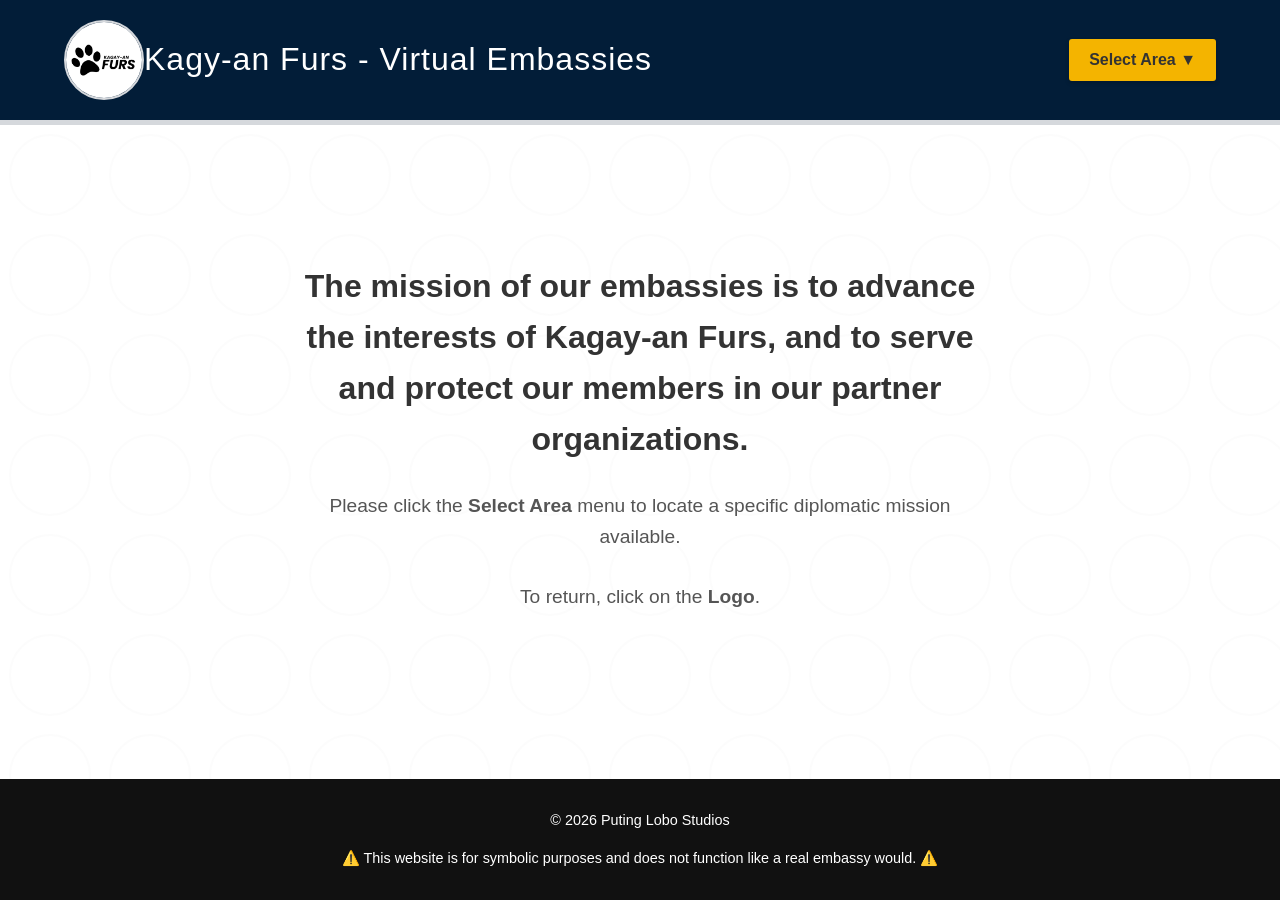
<file: index.html>
<!DOCTYPE html>
<html lang="en">
<head>
    <meta charset="UTF-8">
    <meta name="viewport" content="width=device-width, initial-scale=1.0">
    <title>Kagy-an Furs - Virtual Embassies</title>
    <link rel="icon" type="image/png" href="images/logo.png">
    <link rel="stylesheet" href="styles.css">
</head>
<body>

    <header>
        <a href="index.html" style="text-decoration: none; display: inline-block;">
            <img src="images/logo.png" alt="Kagy-an Furs Logo" class="header-seal">
        </a>
        
        <div class="header-text">
            <h1>Kagy-an Furs - Virtual Embassies</h1>
        </div>

        <div class="header-dropdown">
            <button class="header-dropbtn">Select Area ▼</button>
            <div class="header-dropdown-content">
                <a href="areas/quezon.html">Quezon Furs</a>
                <a href="areas/bataan.html">Bataan Furs</a>
                <a href="areas/gensan.html">Gen San Furs</a>
                <a href="areas/batangas.html">Batangas Furs</a>
                <a href="areas/furriesph.html">K.F. Mission to Furries PH</a>
            </div>
        </div>
    </header>

    <main class="welcome-screen">
        <div class="welcome-content">
            <h1>The mission of our embassies is to advance the interests of Kagay-an Furs, and to serve and protect our members in our partner organizations.</h1>
            <br> 
            <p>Please click the <strong>Select Area</strong> menu to locate a specific diplomatic mission available.</p>
             <p>To return, click on the <strong>Logo</strong>.</p>
        </div>
        </div>
    </main>

    <footer>
        <p>&copy; 2026 Puting Lobo Studios</p>
        <div style="margin-top: 15px;">
            <p>⚠️ This website is for symbolic purposes and does not function like a real embassy would. ⚠️</p>
        </div>
    </footer>

    <script src="script.js"></script>
</body>
</html>
</file>
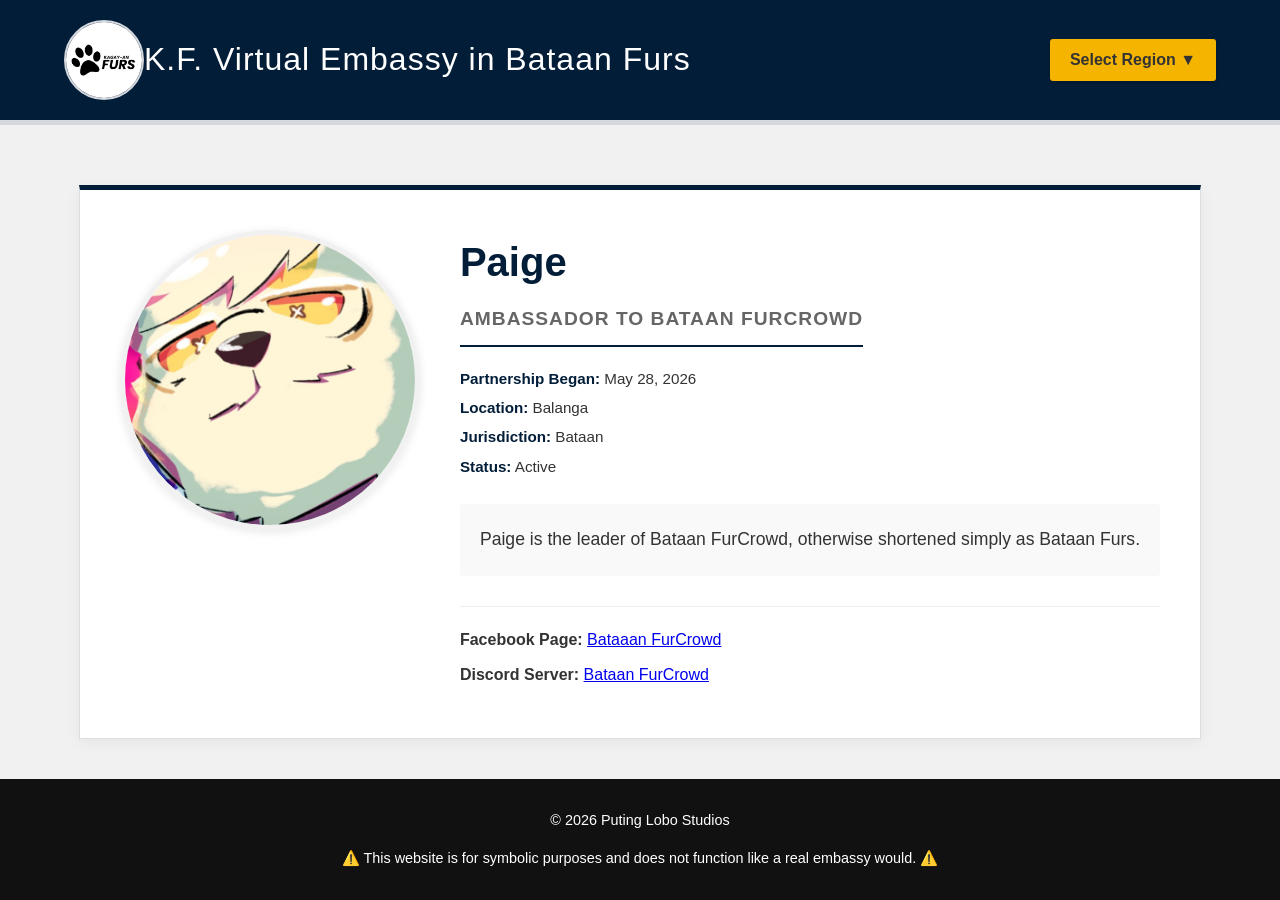
<file: areas/bataan.html>
<!DOCTYPE html>
<html lang="en">
<head>
    <meta charset="UTF-8">
    <meta name="viewport" content="width=device-width, initial-scale=1.0">
    <title>K.F. Virtual Embassy in Bataan Furs</title>
    <link rel="icon" type="image/png" href="../images/logo.png">
    <link rel="stylesheet" href="../styles.css"> 
</head>
<body>

    <header>
        <a href="../index.html" style="text-decoration: none; display: inline-block;">
            <img src="../images/logo.png" alt="Kagay-an Furs Logo" class="header-seal">
        </a>

        <div class="header-text">
            <h1>K.F. Virtual Embassy in Bataan Furs</h1>
        </div>
        
        <div class="header-dropdown">
            <button class="header-dropbtn">Select Region ▼</button>
            <div class="header-dropdown-content">
                <a href="../areas/quezon.html">Quezon Furs</a>
                <a href="#">Bataan Furs</a>
                <a href="../areas/gensan.html">Gen San Furs</a>
                <a href="../areas/batangas.html">Batangas Furs</a>
                <a href="../areas/furriesph.html">K.F. Mission to Furries PH</a>
            </div>
        </div>
    </header>

    <main class="container">
        <div class="single-ambassador-container">
            
            <img src="../images/paige.jpg" alt="Ambassador's Portrait" class="ambassador-hero-pic">
            
            <div class="ambassador-bio-section">
                <h2 class="ambassador-name-title">Paige</h2>
                <p class="ambassador-official-title">Ambassador to Bataan FurCrowd</p>
                
                <div class="mission-details">
                    <p><strong>Partnership Began:</strong> May 28, 2026</p>
                    <p><strong>Location:</strong> Balanga</p>
                    <p><strong>Jurisdiction:</strong> Bataan</p>
                    <p><strong>Status:</strong> Active</p>
                </div>

                <div class="basic-description">
                    <p>Paige is the leader of Bataan FurCrowd, otherwise shortened simply as Bataan Furs.</p>
                </div>

                <div class="contact-info-block">
                     <p><strong>Facebook Page:</strong> <a href="https://www.facebook.com/profile.php?id=61590299049619" target="_blank"> Bataaan FurCrowd</a></p>
                    <p><strong>Discord Server:</strong> <a href="https://discord.gg/2kufH8VBdN" target="_blank"> Bataan FurCrowd</a></p>
                </div>
            </div>
            
        </div>
    </main>

    <footer>
        <p>&copy; 2026 Puting Lobo Studios</p>
        <div style="margin-top: 15px;">
            <p>⚠️ This website is for symbolic purposes and does not function like a real embassy would. ⚠️</p>
        </div>
    </footer>

    <script src="../script.js"></script>
</body>
</html>
</file>
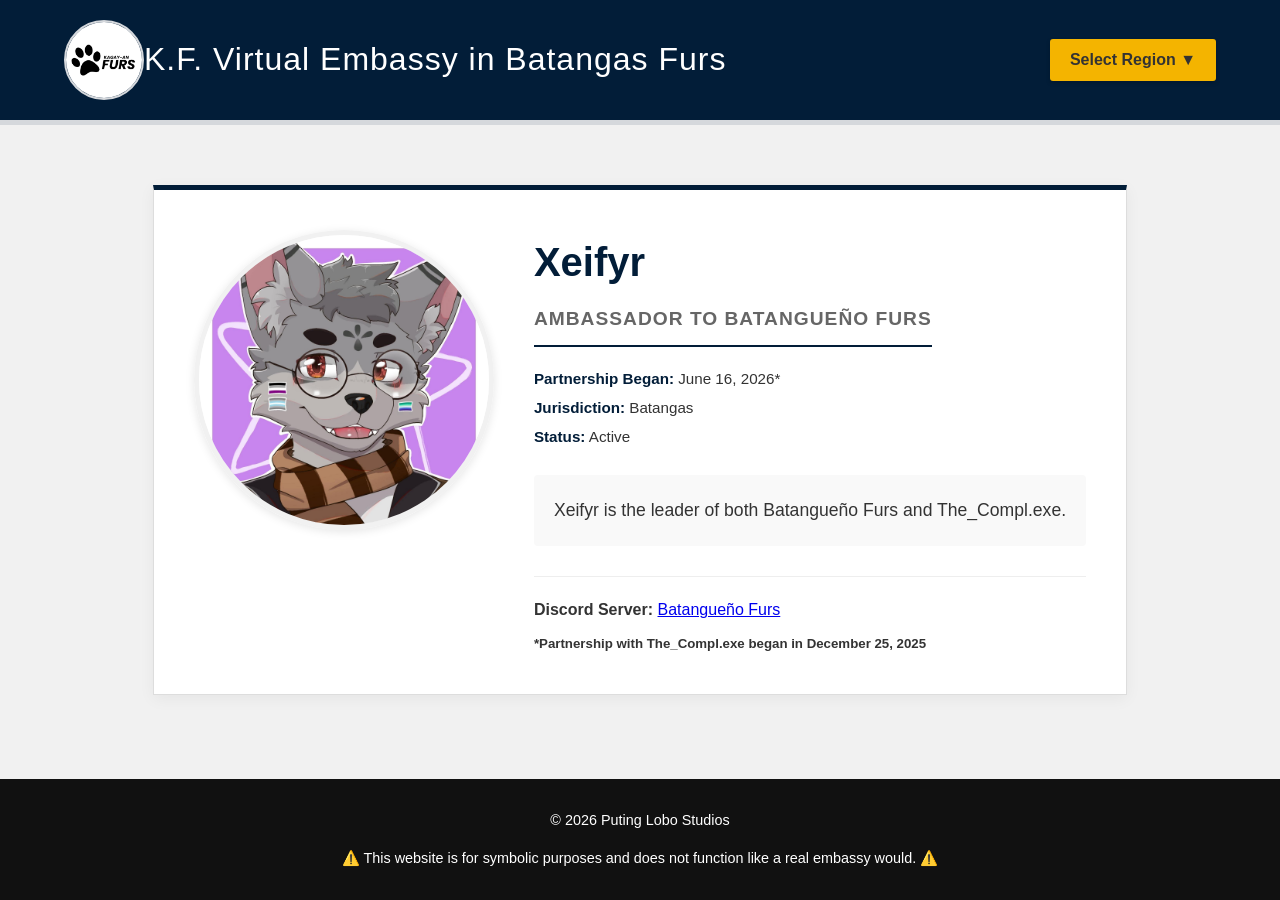
<file: areas/batangas.html>
<!DOCTYPE html>
<html lang="en">
<head>
    <meta charset="UTF-8">
    <meta name="viewport" content="width=device-width, initial-scale=1.0">
    <title>K.F. Virtual Embassy in Batangas Furs</title>
    <link rel="icon" type="image/png" href="../images/logo.png">
    <link rel="stylesheet" href="../styles.css"> 
</head>
<body>

    <header>
        <a href="../index.html" style="text-decoration: none; display: inline-block;">
            <img src="../images/logo.png" alt="Kagay-an Furs Logo" class="header-seal">
        </a>

        <div class="header-text">
            <h1>K.F. Virtual Embassy in Batangas Furs</h1>
        </div>
        
        <div class="header-dropdown">
            <button class="header-dropbtn">Select Region ▼</button>
            <div class="header-dropdown-content">
                <a href="../areas/quezon.html">Quezon Furs</a>
                <a href="../areas/bataan.html">Bataan Furs</a>
                <a href="../areas/gensan.html">Gen San Furs</a>
                <a href="#">Batangas Furs</a>
                <a href="../areas/furriesph.html">K.F. Mission to Furries PH</a>
            </div>
        </div>
    </header>

    <main class="container">
        <div class="single-ambassador-container">
            
            <img src="../images/xeifyr.jpg" alt="Ambassador's Portrait" class="ambassador-hero-pic">
            
            <div class="ambassador-bio-section">
                <h2 class="ambassador-name-title">Xeifyr</h2>
                <p class="ambassador-official-title">Ambassador to Batangueño Furs</p>
                
                <div class="mission-details">
                    <p><strong>Partnership Began:</strong> June 16, 2026*</p>
                    <p><strong>Jurisdiction:</strong> Batangas</p>
                    <p><strong>Status:</strong> Active</p>
                </div>

                <div class="basic-description">
                    <p>Xeifyr is the leader of both Batangueño Furs and The_Compl.exe.</p>
                </div>

                <div class="contact-info-block">
                    <p><strong>Discord Server:</strong> <a href="https://discord.gg/4pM7abRTsD" target="_blank"> Batangueño Furs</a></p>
                    <h5>*Partnership with The_Compl.exe began in December 25, 2025</h5>
                </div>
            </div>
            
        </div>
    </main>

    <footer>
        <p>&copy; 2026 Puting Lobo Studios</p>
        <div style="margin-top: 15px;">
            <p>⚠️ This website is for symbolic purposes and does not function like a real embassy would. ⚠️</p>
        </div>
    </footer>

    <script src="../script.js"></script>
</body>
</html>
</file>
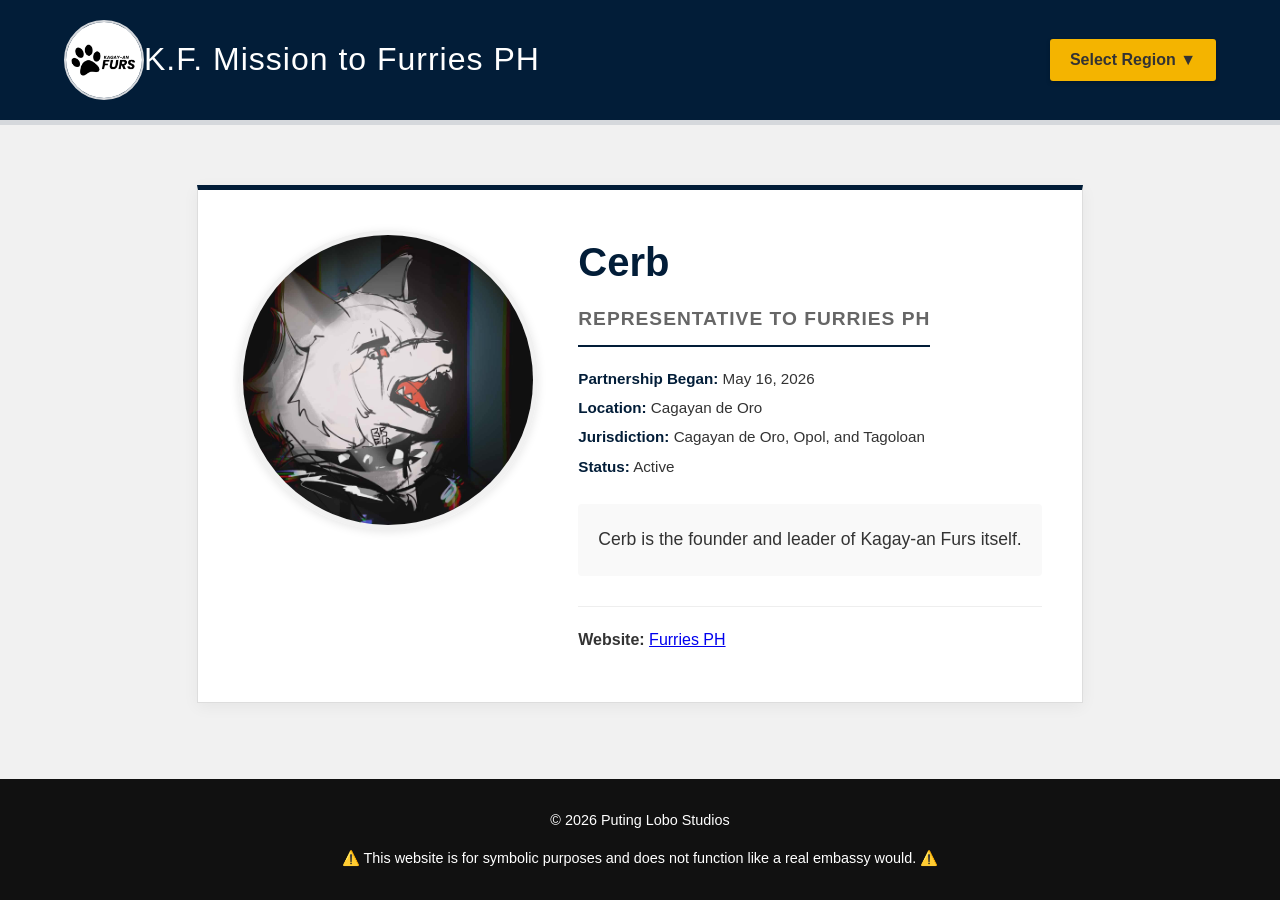
<file: areas/furriesph.html>
<!DOCTYPE html>
<html lang="en">
<head>
    <meta charset="UTF-8">
    <meta name="viewport" content="width=device-width, initial-scale=1.0">
    <title>K.F. Mission to Furries PH</title>
    <link rel="icon" type="image/png" href="../images/logo.png">
    <link rel="stylesheet" href="../styles.css"> 
</head>
<body>

    <header>
        <a href="../index.html" style="text-decoration: none; display: inline-block;">
            <img src="../images/logo.png" alt="Kagay-an Furs Logo" class="header-seal">
        </a>

        <div class="header-text">
            <h1>K.F. Mission to Furries PH</h1>
        </div>
        
        <div class="header-dropdown">
            <button class="header-dropbtn">Select Region ▼</button>
            <div class="header-dropdown-content">
                <a href="../areas/quezon.html">Quezon Furs</a>
                <a href="../areas/bataan.html">Bataan Furs</a>
                <a href="../areas/gensan.html">Gen San Furs</a>
                <a href="../areas/batangas.html">Batangas Furs</a>
                <a href="#">K.F. Mission to Furries PH</a>
            </div>
        </div>
    </header>

    <main class="container">
        <div class="single-ambassador-container">
            
            <img src="../images/cerb.jpg" alt="Ambassador's Portrait" class="ambassador-hero-pic">
            
            <div class="ambassador-bio-section">
                <h2 class="ambassador-name-title">Cerb</h2>
                <p class="ambassador-official-title">Representative to Furries PH</p>
                
                <div class="mission-details">
                    <p><strong>Partnership Began:</strong> May 16, 2026</p>
                    <p><strong>Location:</strong> Cagayan de Oro</p>
                    <p><strong>Jurisdiction:</strong> Cagayan de Oro, Opol, and Tagoloan</p>
                    <p><strong>Status:</strong> Active</p>
                </div>

                <div class="basic-description">
                    <p>Cerb is the founder and leader of Kagay-an Furs itself.</p>
                </div>

                <div class="contact-info-block">
                    <p><strong>Website:</strong> <a href="https://furries.ph" target="_blank">Furries PH</a></p>
                </div>
            </div>
            
        </div>
    </main>

    <footer>
        <p>&copy; 2026 Puting Lobo Studios</p>
        <div style="margin-top: 15px;">
            <p>⚠️ This website is for symbolic purposes and does not function like a real embassy would. ⚠️</p>
        </div>
    </footer>

    <script src="../script.js"></script>
</body>
</html>
</file>
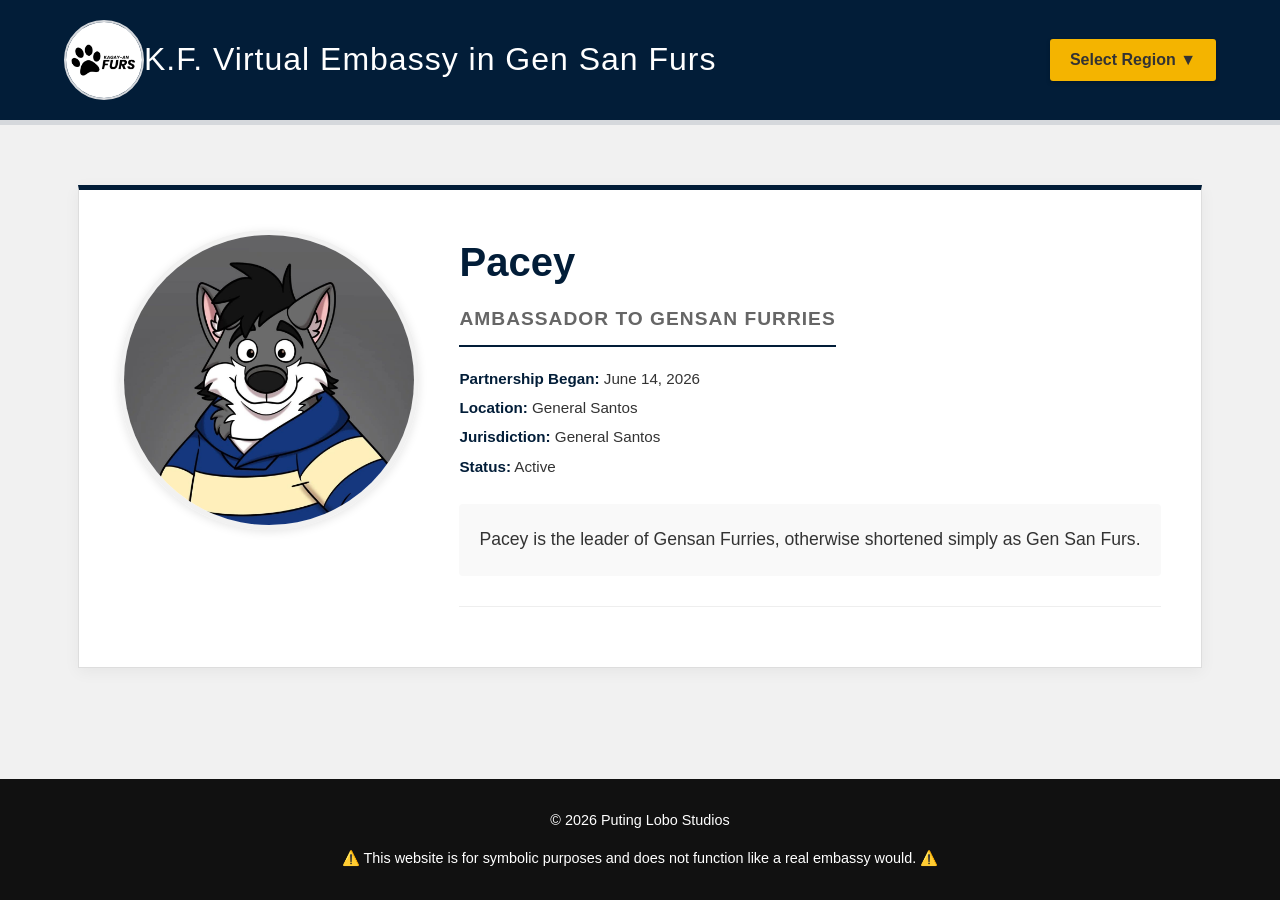
<file: areas/gensan.html>
<!DOCTYPE html>
<html lang="en">
<head>
    <meta charset="UTF-8">
    <meta name="viewport" content="width=device-width, initial-scale=1.0">
    <title>K.F. Virtual Embassy in Gen San Furs</title>
    <link rel="icon" type="image/png" href="../images/logo.png">
    <link rel="stylesheet" href="../styles.css"> 
</head>
<body>

    <header>
        <a href="../index.html" style="text-decoration: none; display: inline-block;">
            <img src="../images/logo.png" alt="Kagay-an Furs Logo" class="header-seal">
        </a>

        <div class="header-text">
            <h1>K.F. Virtual Embassy in Gen San Furs</h1>
        </div>
        
        <div class="header-dropdown">
            <button class="header-dropbtn">Select Region ▼</button>
            <div class="header-dropdown-content">
                <a href="../areas/quezon.html">Quezon Furs</a>
                <a href="../areas/bataan.html">Bataan Furs</a>
                <a href="#">Gen San Furs</a>
                <a href="../areas/batangas.html">Batangas Furs</a>
                <a href="../areas/furriesph.html">K.F. Mission to Furries PH</a>
            </div>
        </div>
    </header>

    <main class="container">
        <div class="single-ambassador-container">
            
            <img src="../images/pacey.jpg" alt="Ambassador's Portrait" class="ambassador-hero-pic">
            
            <div class="ambassador-bio-section">
                <h2 class="ambassador-name-title">Pacey</h2>
                <p class="ambassador-official-title">Ambassador to Gensan Furries</p>
                
                <div class="mission-details">
                    <p><strong>Partnership Began:</strong> June 14, 2026</p>
                    <p><strong>Location:</strong> General Santos</p>
                    <p><strong>Jurisdiction:</strong> General Santos</p>
                    <p><strong>Status:</strong> Active</p>
                </div>

                <div class="basic-description">
                    <p>Pacey is the leader of Gensan Furries, otherwise shortened simply as Gen San Furs.</p>
                </div>

                <div class="contact-info-block">
                </div>
            </div>
            
        </div>
    </main>

    <footer>
        <p>&copy; 2026 Puting Lobo Studios</p>
        <div style="margin-top: 15px;">
            <p>⚠️ This website is for symbolic purposes and does not function like a real embassy would. ⚠️</p>
        </div>
    </footer>

    <script src="../script.js"></script>
</body>
</html>
</file>
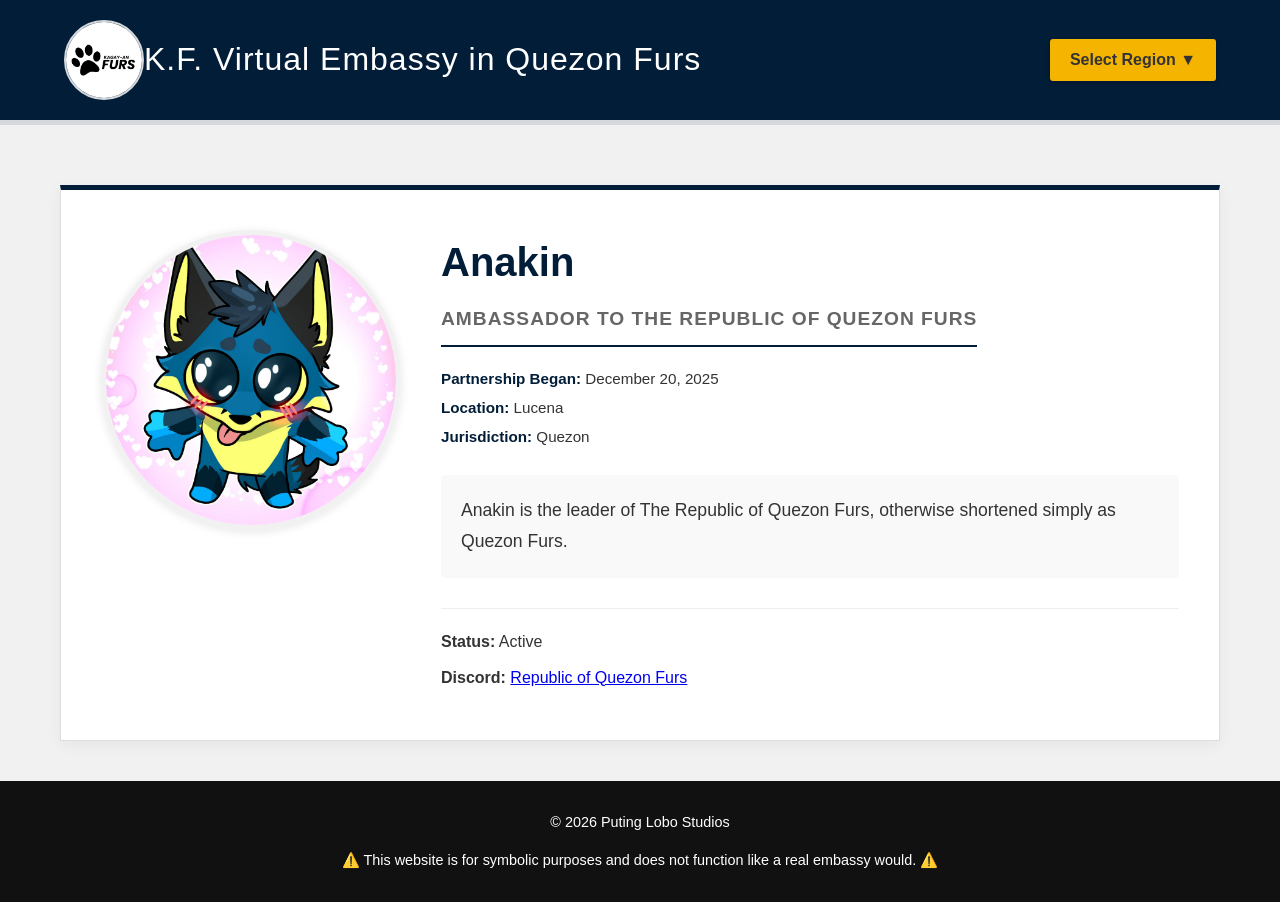
<file: areas/quezon.html>
<!DOCTYPE html>
<html lang="en">
<head>
    <meta charset="UTF-8">
    <meta name="viewport" content="width=device-width, initial-scale=1.0">
    <title>K.F. Virtual Embassy in Quezon Furs</title>
    <link rel="icon" type="image/png" href="../images/logo.png">
    <link rel="stylesheet" href="../styles.css"> 
</head>
<body>

    <header>
        <a href="../index.html" style="text-decoration: none; display: inline-block;">
            <img src="../images/logo.png" alt="Kagay-an Furs Logo" class="header-seal">
        </a>

        <div class="header-text">
            <h1>K.F. Virtual Embassy in Quezon Furs</h1>
        </div>
        
        <div class="header-dropdown">
            <button class="header-dropbtn">Select Region ▼</button>
            <div class="header-dropdown-content">
                <a href="#">Quezon Furs</a>
                <a href="../areas/bataan.html">Bataan Furs</a>
                <a href="../areas/gensan.html">Gen San Furs</a>
                <a href="../areas/furriesph.html">K.F. Mission to Furries PH</a>
            </div>
        </div>
    </header>

    <main class="container">
        <div class="single-ambassador-container">
            
            <img src="../images/anakin.jpg" alt="Ambassador's Portrait" class="ambassador-hero-pic">
            
            <div class="ambassador-bio-section">
                <h2 class="ambassador-name-title">Anakin</h2>
                <p class="ambassador-official-title">Ambassador to The Republic of Quezon Furs</p>
                
                <div class="mission-details">
                    <p><strong>Partnership Began:</strong> December 20, 2025</p>
                    <p><strong>Location:</strong> Lucena</p>
                    <p><strong>Jurisdiction:</strong> Quezon</p>
                </div>

                <div class="basic-description">
                    <p>Anakin is the leader of The Republic of Quezon Furs, otherwise shortened simply as Quezon Furs.</p>
                </div>

                <div class="contact-info-block">
                    <p><strong>Status:</strong> Active</p>
                    <p><strong>Discord:</strong> <a href="https://discord.gg/7Ek7tUnRq9" target="_blank">Republic of Quezon Furs</a></p>
                </div>
            </div>
            
        </div>
    </main>

    <footer>
        <p>&copy; 2026 Puting Lobo Studios</p>
        <div style="margin-top: 15px;">
            <p>⚠️ This website is for symbolic purposes and does not function like a real embassy would. ⚠️</p>
        </div>
    </footer>

    <script src="../script.js"></script>
</body>
</html>
</file>
<file: styles.css>
:root {
    --gov-blue: #f4b400;
    --gov-dark-blue: #021d38;
    --gov-red: #d5d8dc;
    --gov-gray: #f1f1f1;
    --text-dark: #333333;
    --text-light: #ffffff;
}

* { 
    margin: 0; 
    padding: 0; 
    box-sizing: border-box; 
    font-family: 'Source Sans Pro', Arial, sans-serif; 
}

body { 
    background-color: var(--gov-gray); 
    color: var(--text-dark); 
    line-height: 1.6; 
    display: flex; 
    flex-direction: column; 
    min-height: 100vh; 
}

header { 
    background-color: var(--gov-dark-blue);
    color: var(--text-light);
    padding: 20px 5%; 
    display: flex; 
    align-items: center; 
    border-bottom: 5px solid var(--gov-red);
}

.header-seal { 
    width: 80px; 
    height: 80px; 
    min-width: 80px; 
    border-radius: 50%; 
    border: 2px solid var(--gov-red);
    display: block;
    object-fit: cover;
}

.header-text h1 { 
    font-size: 2rem; 
    font-weight: 300; 
    letter-spacing: 1px; 
    color: var(--text-light);
}

.header-dropdown { 
    position: relative; 
    margin-left: auto;
}

.header-dropbtn { 
    background-color: var(--gov-blue);
    color: var(--text-dark);
    padding: 12px 20px; 
    font-size: 1rem; 
    font-weight: bold; 
    border: none; 
    cursor: pointer; 
    border-radius: 3px; 
    display: flex; 
    align-items: center; 
    gap: 10px; 
    box-shadow: 0 2px 4px rgba(0,0,0,0.2); 
}

.header-dropdown-content { 
    display: none; 
    position: absolute; 
    background-color: #ffffff; 
    min-width: 220px; 
    box-shadow: 0px 8px 16px rgba(0,0,0,0.2); 
    z-index: 10; 
    top: 100%; 
    right: 0;
    border-radius: 0 0 3px 3px; 
    overflow: hidden; 
}

.header-dropdown-content a { 
    color: var(--text-dark); 
    padding: 12px 20px; 
    text-decoration: none; 
    display: block; 
    border-bottom: 1px solid #eeeeee; 
    font-size: 0.95rem; 
}

.header-dropdown-content a:hover { 
    background-color: var(--gov-gray); 
    color: var(--gov-blue);
    border-left: 4px solid var(--gov-blue);
    padding-left: 16px; 
}

.header-dropdown:hover .header-dropdown-content { 
    display: block; 
}

.header-dropdown:hover .header-dropbtn { 
    background-color: #f9d166;
}

.welcome-screen { 
    flex: 1; 
    display: flex; 
    align-items: center; 
    justify-content: center; 
    background-color: #ffffff; 
    padding: 60px 20px; 
    text-align: center; 
    background-image: linear-gradient(rgba(255, 255, 255, 0.9), rgba(255, 255, 255, 0.9)), url('data:image/svg+xml;utf8,<svg width="100" height="100" xmlns="http://www.w3.org/2000/svg"><circle cx="50" cy="50" r="40" stroke="%23e0e0e0" stroke-width="2" fill="none"/></svg>'); 
}

.welcome-content { 
    max-width: 700px; 
}

.welcome-content h2 { 
    font-size: 2.8rem; 
    color: var(--gov-dark-blue);
    margin-bottom: 20px; 
    font-weight: 300; 
}

.welcome-content p { 
    font-size: 1.2rem; 
    color: #555555; 
    margin-bottom: 30px; 
}

.container {
    max-width: 1200px;
    margin: 40px auto;
    padding: 0 20px;
    flex: 1;
}

.single-ambassador-container {
    background: #ffffff;
    padding: 40px;
    border: 1px solid #dddddd;
    border-top: 5px solid var(--gov-dark-blue);
    display: flex;
    gap: 40px;
    margin-top: 20px;
    box-shadow: 0 4px 15px rgba(0,0,0,0.05);
}

.ambassador-hero-pic {
    width: 300px;
    height: 300px;
    border-radius: 50%;
    object-fit: cover;
    border: 5px solid var(--gov-gray); 
    flex-shrink: 0;
    box-shadow: 0 2px 10px rgba(0,0,0,0.1);
}

.ambassador-bio-section {
    flex-grow: 1;
}

.ambassador-name-title {
    color: var(--gov-dark-blue);
    font-size: 2.5rem;
    margin-bottom: 10px;
    font-weight: 600;
}

.ambassador-official-title {
    font-size: 1.2rem;
    text-transform: uppercase;
    color: #666666;
    letter-spacing: 1px;
    font-weight: bold;
    margin-bottom: 20px;
    border-bottom: 2px solid var(--gov-dark-blue);
    padding-bottom: 10px;
    display: inline-block;
}

.mission-details p {
    font-size: 0.95rem;
    margin-bottom: 5px;
}

.mission-details strong {
    color: var(--gov-dark-blue);
}

.basic-description {
    font-size: 1.1rem;
    color: #333333;
    margin-top: 25px;
    line-height: 1.8;
    background: #f9f9f9;
    padding: 20px;
    border-radius: 4px;
}

.contact-info-block {
    margin-top: 30px;
    border-top: 1px solid #eeeeee;
    padding-top: 20px;
}

.contact-info-block p {
    margin-bottom: 10px;
    font-size: 1rem;
}

footer { 
    background-color: #111111;
    color: var(--text-light);
    padding: 30px 5%; 
    text-align: center; 
    font-size: 0.9rem; 
}

footer a { 
    color: var(--gov-blue);
    text-decoration: none; 
    margin: 0 10px; 
}

footer a:hover { 
    text-decoration: underline; 
}

@media (max-width: 768px) {
    .single-ambassador-container {
        flex-direction: column;
        align-items: center;
        padding: 20px;
    }
    .ambassador-hero-pic {
        width: 200px;
        height: 200px;
    }
    .ambassador-name-title {
        font-size: 1.8rem;
        text-align: center;
    }
    .ambassador-official-title {
        display: block;
        text-align: center;
    }
}

.animate-on-load {
    opacity: 0;
    transform: translateY(30px); /* Starts slightly lower */
    transition: opacity 0.8s ease-out, transform 0.8s ease-out;
}

.animate-on-load.visible {
    opacity: 1;
    transform: translateY(0); /* Slides into its original position */
}
</file>
